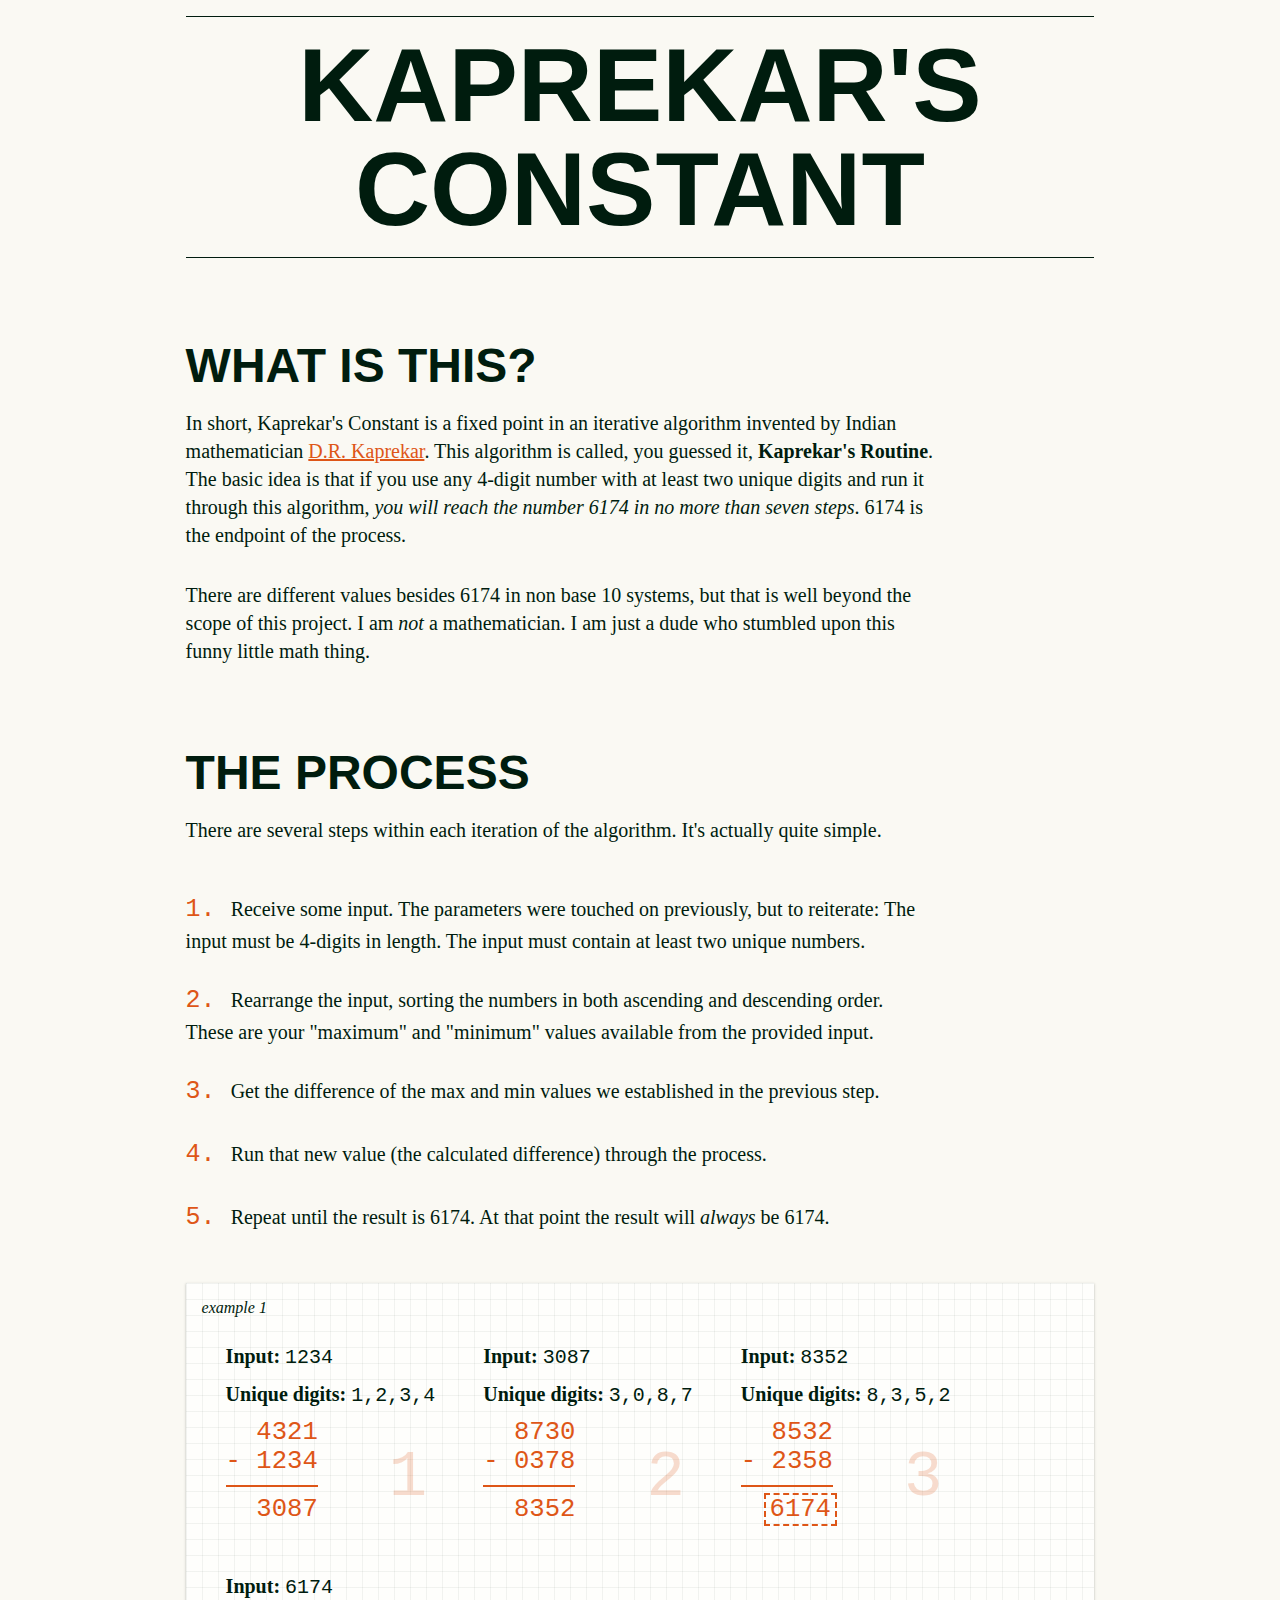
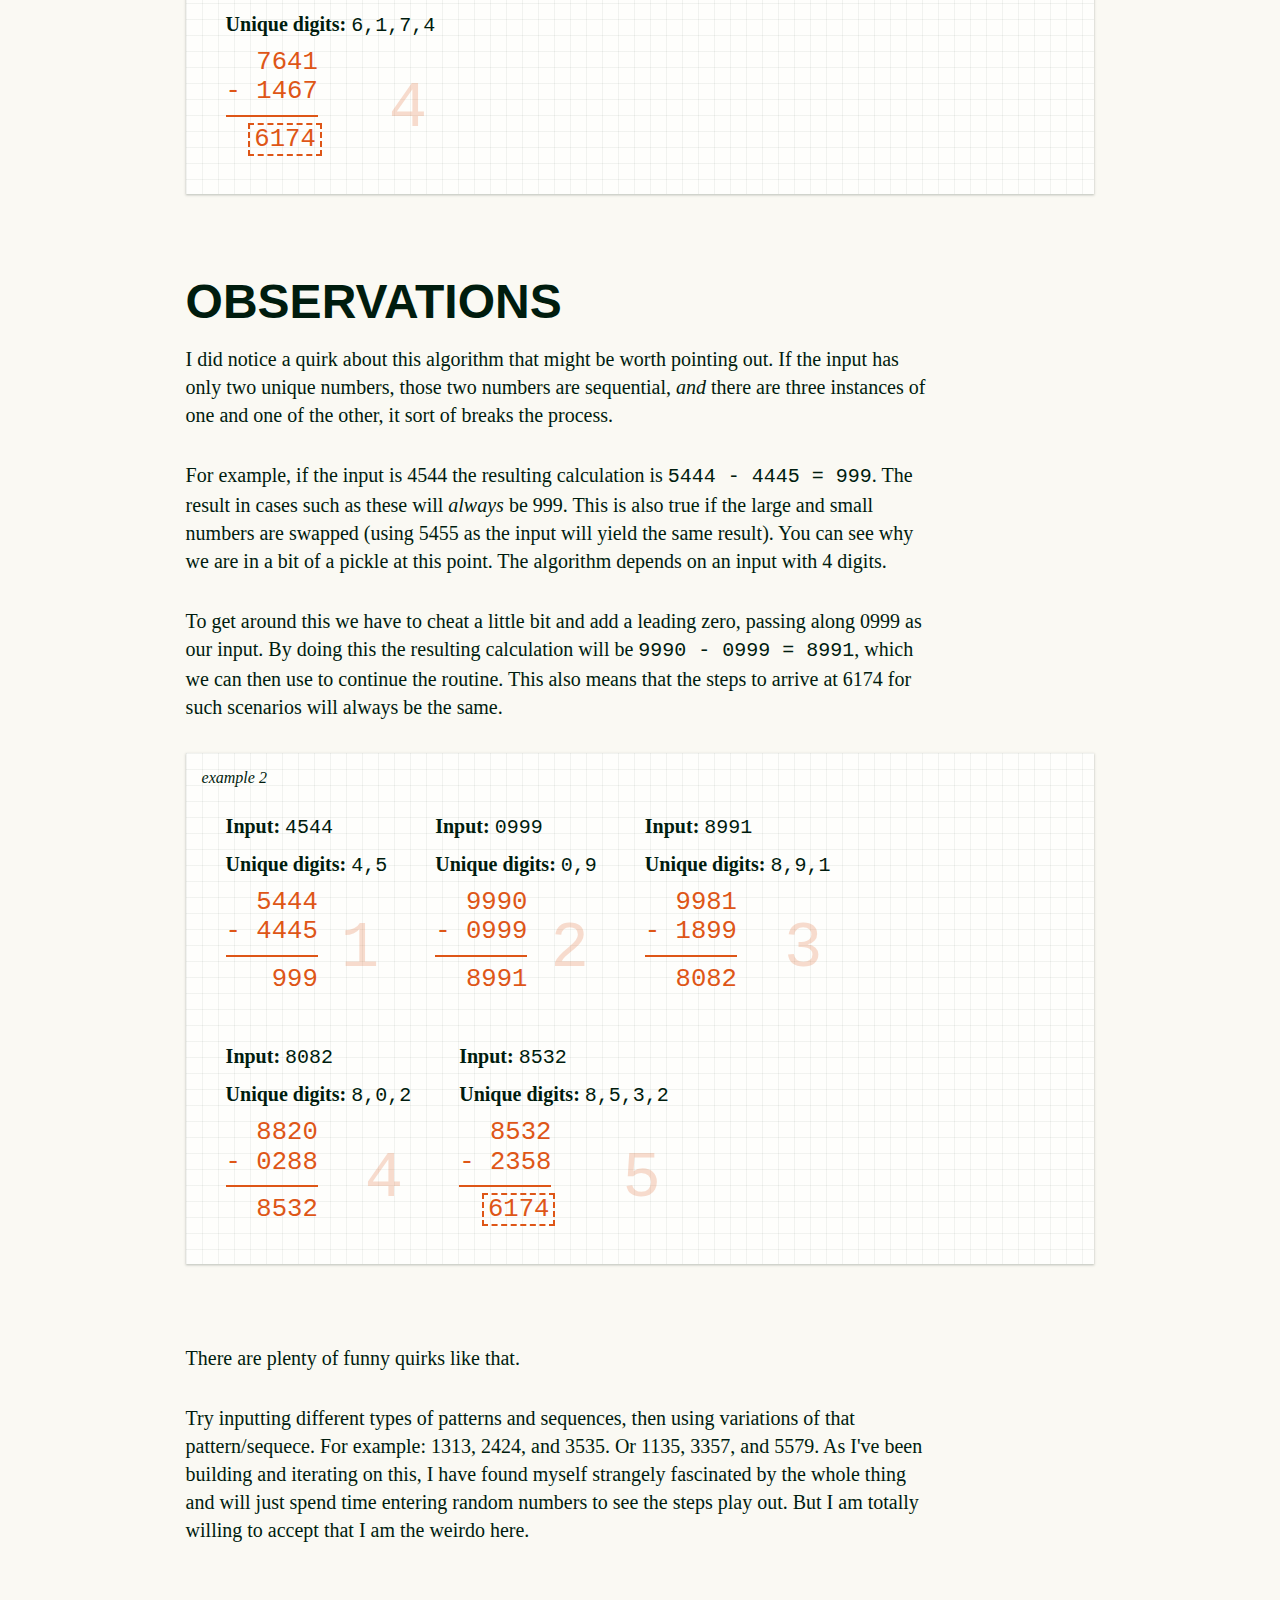
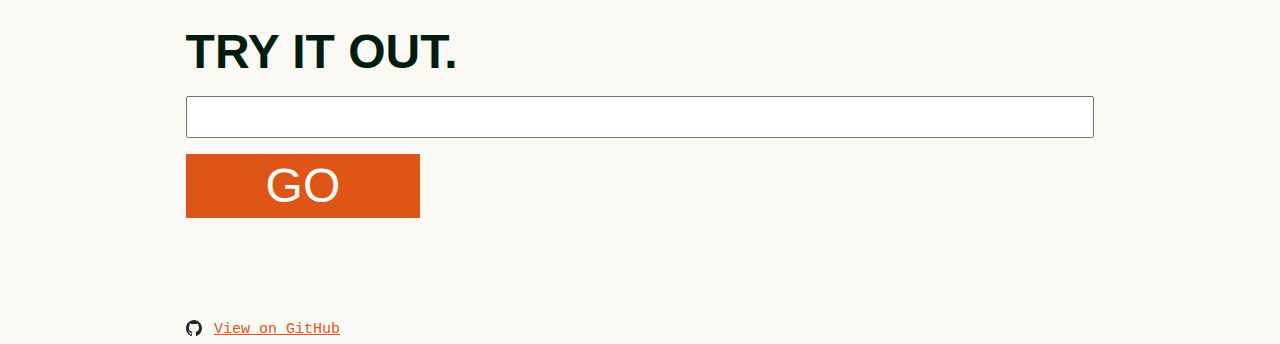
<file: public_html/index.html>
<!doctype html> <html class="no-js" lang=""> <head> <meta charset="utf-8"> <title>Kaprekar's Constant</title> <meta name="description" content=""> <meta name="viewport" content="width=device-width,initial-scale=1"> <meta property="og:title" content=""> <meta property="og:type" content=""> <meta property="og:url" content=""> <meta property="og:image" content=""> <link rel="manifest" href="site.webmanifest"> <link rel="apple-touch-icon" href="icon.png"> <link rel="stylesheet" href="https://cloud.typography.com/7964554/7811632/css/fonts.css"> <link rel="stylesheet" href="a/css/main.css"> <meta name="theme-color" content="#fafafa"> </head> <body> <header> <div class="container"> <h1>Kaprekar's Constant</h1> </div> </header> <div class="container"> <section id="credits"> <section id="section--intro-copy"> <h2>What is this?</h2> <p>In short, Kaprekar's Constant is a fixed point in an iterative algorithm invented by Indian mathematician <a href="https://en.wikipedia.org/wiki/D._R._Kaprekar" target="kapout">D.R. Kaprekar</a>. This algorithm is called, you guessed it, <strong>Kaprekar's Routine</strong>. The basic idea is that if you use any 4-digit number with at least two unique digits and run it through this algorithm, <em>you will reach the number 6174 in no more than seven steps</em>. 6174 is the endpoint of the process.</p> <p>There are different values besides 6174 in non base 10 systems, but that is well beyond the scope of this project. I am <em>not</em> a mathematician. I am just a dude who stumbled upon this funny little math thing.</p> </section> <section id="section--the-process"> <h2>The Process</h2> <p>There are several steps within each iteration of the algorithm. It's actually quite simple.</p> <ol> <li> Receive some input. The parameters were touched on previously, but to reiterate: The input must be 4-digits in length. The input must contain at least two unique numbers. </li> <li> Rearrange the input, sorting the numbers in both ascending and descending order. These are your "maximum" and "minimum" values available from the provided input. </li> <li> Get the difference of the max and min values we established in the previous step. </li> <li> Run that new value (the calculated difference) through the process. </li> <li> Repeat until the result is 6174. At that point the result will <em>always</em> be 6174. </li> </ol> <figure> <figcaption>example 1</figcaption> <div id="calculation-steps--example-1"> <div> <p><strong>Input:</strong> <span class="numbers">1234</span></p> <p><strong>Unique digits:</strong> <span class="numbers">1,2,3,4</span></p> <div class="arithmatic">4321<br>- 1234 <hr>3087 </div> </div> <div> <p><strong>Input:</strong> <span class="numbers">3087</span></p> <p><strong>Unique digits:</strong> <span class="numbers">3,0,8,7</span></p> <div class="arithmatic">8730<br>- 0378 <hr>8352 </div> </div> <div> <p><strong>Input:</strong> <span class="numbers">8352</span></p> <p><strong>Unique digits:</strong> <span class="numbers">8,3,5,2</span></p> <div class="arithmatic">8532<br>- 2358 <hr><span class="solution">6174</span> </div> </div> <div> <p><strong>Input:</strong> <span class="numbers">6174</span></p> <p><strong>Unique digits:</strong> <span class="numbers">6,1,7,4</span></p> <div class="arithmatic">7641<br>- 1467 <hr><span class="solution">6174</span> </div> </div> </div> </figure> </section> <section id="section--observations"> <h2>Observations</h2> <p>I did notice a quirk about this algorithm that might be worth pointing out. If the input has only two unique numbers, those two numbers are sequential, <em>and</em> there are three instances of one and one of the other, it sort of breaks the process.</p> <p>For example, if the input is 4544 the resulting calculation is <span class="numbers">5444 - 4445 = 999</span>. The result in cases such as these will <em>always</em> be 999. This is also true if the large and small numbers are swapped (using 5455 as the input will yield the same result). You can see why we are in a bit of a pickle at this point. The algorithm depends on an input with 4 digits.</p> <p>To get around this we have to cheat a little bit and add a leading zero, passing along 0999 as our input. By doing this the resulting calculation will be <span class="numbers">9990 - 0999 = 8991</span>, which we can then use to continue the routine. This also means that the steps to arrive at 6174 for such scenarios will always be the same.</p> <figure> <figcaption>example 2</figcaption> <div id="calculation-steps--example-2"> <div> <p><strong>Input:</strong> <span class="numbers">4544</span></p> <p><strong>Unique digits:</strong> <span class="numbers">4,5</span></p> <div class="arithmatic">5444<br>- 4445 <hr>999 </div> </div> <div> <p><strong>Input:</strong> <span class="numbers">0999</span></p> <p><strong>Unique digits:</strong> <span class="numbers">0,9</span></p> <div class="arithmatic">9990<br>- 0999 <hr>8991 </div> </div> <div> <p><strong>Input:</strong> <span class="numbers">8991</span></p> <p><strong>Unique digits:</strong> <span class="numbers">8,9,1</span></p> <div class="arithmatic">9981<br>- 1899 <hr>8082 </div> </div> <div> <p><strong>Input:</strong> <span class="numbers">8082</span></p> <p><strong>Unique digits:</strong> <span class="numbers">8,0,2</span></p> <div class="arithmatic">8820<br>- 0288 <hr>8532 </div> </div> <div> <p><strong>Input:</strong> <span class="numbers">8532</span></p> <p><strong>Unique digits:</strong> <span class="numbers">8,5,3,2</span></p> <div class="arithmatic">8532<br>- 2358 <hr><span class="solution">6174</span> </div> </div> </div> </figure> <p>There are plenty of funny quirks like that.</p> <p>Try inputting different types of patterns and sequences, then using variations of that pattern/sequece. For example: 1313, 2424, and 3535. Or 1135, 3357, and 5579. As I've been building and iterating on this, I have found myself strangely fascinated by the whole thing and will just spend time entering random numbers to see the steps play out. But I am totally willing to accept that I am the weirdo here.</p> </section> </section> <section id="input-form"> <h2>Try it out.</h2> <span id="error--unique-digits" class="hide">Not enough unique digits</span> <span id="error--kaprekars-constant" class="hide">Enter a number other than 6174</span> <input id="kapInput" name="kapInput" maxlength="4" pattern="[0-9]*" oninput="this.value = this.value.replace(/[^0-9.]/g, '').replace(/(\..*)\./g, '$1');"> <button id="button--start-calculation">Go</button> </section> <section id="calculation-results" class="hide"> <h2>Results</h2> <div id="calculation-steps--user-input"> <div> <p><strong>Input:</strong></p> <p><strong>Unique digits:</strong></p> <div class="arithmatic"> <hr> </div> </div> </div> </section> <footer> <div class="link"> <img src="a/img/github-mark.svg"> <p><small><a href="https://github.com/nickrichter/kaprekar-constant" target="_blank">View on GitHub</a></small></p> </div> </footer> </div> <script src="a/js/main-min.js"></script> </body> </html>
</file>
<file: public_html/a/css/main.css>
html{line-height:1.15;-webkit-text-size-adjust:100%}footer .link p{margin:0}details,main{display:block}h1{margin:.67em 0}hr{box-sizing:content-box;height:0;overflow:visible}code,kbd,pre,samp{font-family:monospace,monospace;font-size:1em}a{background-color:transparent;color:#de5617;text-decoration:underline}abbr[title]{border-bottom:none;text-decoration:underline dotted}b{font-weight:bolder}sub,sup{font-size:75%;line-height:0;position:relative;vertical-align:baseline}sub{bottom:-.25em}sup{top:-.5em}img{border-style:none}button,input,optgroup,select,textarea{font-family:inherit;font-size:100%;line-height:1.15;margin:0}button,input{overflow:visible}button,select{text-transform:none}[type=button],[type=reset],[type=submit],button{-webkit-appearance:button}[type=button]::-moz-focus-inner,[type=reset]::-moz-focus-inner,[type=submit]::-moz-focus-inner,button::-moz-focus-inner{border-style:none;padding:0}[type=button]:-moz-focusring,[type=reset]:-moz-focusring,[type=submit]:-moz-focusring,button:-moz-focusring{outline:1px dotted ButtonText}fieldset{padding:.35em .75em .625em}legend{color:inherit;display:table;max-width:100%;white-space:normal}progress{vertical-align:baseline}textarea{overflow:auto}[type=checkbox],[type=radio],legend{box-sizing:border-box;padding:0}[type=number]::-webkit-inner-spin-button,[type=number]::-webkit-outer-spin-button{height:auto}[type=search]{-webkit-appearance:textfield;outline-offset:-2px}[type=search]::-webkit-search-decoration{-webkit-appearance:none}::-webkit-file-upload-button{-webkit-appearance:button;font:inherit}summary{display:list-item}[hidden],template{display:none}body,html{margin:0;padding:0}html{scroll-behavior:smooth}figure{margin:0 0 5rem;padding:1rem;background:#fefefc;background-image:linear-gradient(rgba(0,28,14,.05) 1px,transparent 1px),linear-gradient(90deg,rgba(0,28,14,.05) 1px,transparent 1px);background-position:top left;background-size:1rem 1rem;box-shadow:rgba(0,28,14,.2)0 1px 2px 0,rgba(0,28,14,.05)0 1px 3px 1px}section{margin-bottom:5rem;margin-top:5rem}.container{box-sizing:border-box;margin:0 auto;padding:0 2vw;width:100vw}#credits{margin-bottom:2rem}[id^=calculation-steps--]{counter-reset:section;display:flex;flex-wrap:wrap}[id^=calculation-steps--]>div{padding:1.5rem;position:relative}[id^=calculation-steps--]>div::after{bottom:.5em;counter-increment:section;content:""counter(section)"";opacity:.2;position:absolute;right:.5em;font-family:"Numbers Claimcheck A","Numbers Claimcheck B",monospace;font-size:4rem;color:#de5617}[id^=calculation-steps--] p{margin:0 0 .5rem}.arithmatic{display:inline-block}.arithmatic hr{border:0;display:block;height:2px;margin:.5rem 0;padding:0;width:100%;background:#de5617}.arithmatic .solution{border:2px dashed;margin-right:-.25rem;padding:0 .25rem}@media screen and (min-width:768px){.container{width:90vw}}@media screen and (min-width:992px){.container{width:75vw}}body,html{font-family:"Surveyor SSm A","Surveyor SSm B",serif;font-style:normal;font-weight:400}body{font-size:2rem}figcaption{font-size:1rem;font-style:italic}h1{border-bottom:1px solid #001c0e;border-top:1px solid #001c0e;font-size:200%;line-height:1;margin:1rem 0;padding:1rem 0;text-align:center}h1,h2,h3,h4,h5,h6{font-family:"Tungsten Narrow A","Tungsten Narrow B",sans-serif;font-weight:700;letter-spacing:5%;text-transform:uppercase}h2{margin:0 0 1rem;padding:0}li,p{font-size:1.25rem;line-height:1.4;max-width:75ch}p{margin:0 0 2rem;padding:0}li{margin-bottom:.5rem}p.callout{font-size:120%}p.callout:last-of-type{margin-bottom:2rem}.small,small{font-size:75%;font-weight:400}footer,input#kapInput{font-family:"Numbers Claimcheck A","Numbers Claimcheck B",monospace}#button--start-calculation,[id^=error--]{font-family:"Tungsten Narrow A","Tungsten Narrow B",sans-serif;font-weight:400;letter-spacing:5%;text-transform:uppercase}[id^=error--]{border:1px solid;display:inline-block;font-size:1.75rem;margin-bottom:.5rem;padding:.5rem 1rem}.arithmatic{font-size:80%;text-align:right}.arithmatic,.numbers,ol li::before{font-family:"Numbers Claimcheck A","Numbers Claimcheck B",monospace}@media screen and (min-width:768px){h1{font-size:300%}}@media screen and (min-width:992px){h1{font-size:325%}}ol{counter-reset:my-awesome-counter;list-style:none;margin:3rem 0;padding:0}ol li{counter-increment:my-awesome-counter;margin-bottom:1.75rem}ol li::before{color:#de5617;content:counter(my-awesome-counter)". ";font-size:125%}input{box-sizing:border-box;display:block;width:100%}#button--start-calculation{background:#de5617;border:0;color:#faf9f3;display:block;font-size:150%;line-height:1;margin-top:1rem;padding:.5rem 5rem}#button--start-calculation:hover{cursor:pointer}.hide{display:none}body,html{background:#faf9f3;color:#001c0e}body{background:0 0}em{font-style:italic}h1{color:#001c0e}#calculation-results h2{border-bottom:1px solid #001c0e}strong{font-weight:700}[id^=error--]{border-color:#de5617;color:#001c0e}[id^=calculation-steps--]{background:#fefefc;background-image:linear-gradient(rgba(0,28,14,.05) 1px,transparent 1px),linear-gradient(90deg,rgba(0,28,14,.05) 1px,transparent 1px);background-position:top left;background-size:1rem 1rem;border-radius:2px;box-shadow:rgba(0,28,14,.2)0 1px 2px 0,rgba(0,28,14,.05)0 1px 3px 1px}figure [id^=calculation-steps--]{background:0 0;border-radius:0;box-shadow:none}[id^=calculation-steps--] .arithmatic{color:#de5617}.arithmatic .solution{border-color:#de5617}footer{padding:1rem 0}footer .link{display:flex;align-items:center}footer .link img{display:inline-block;height:1rem;margin:0 .75rem 0 0}
/*# sourceMappingURL=main.css.map */
</file>
